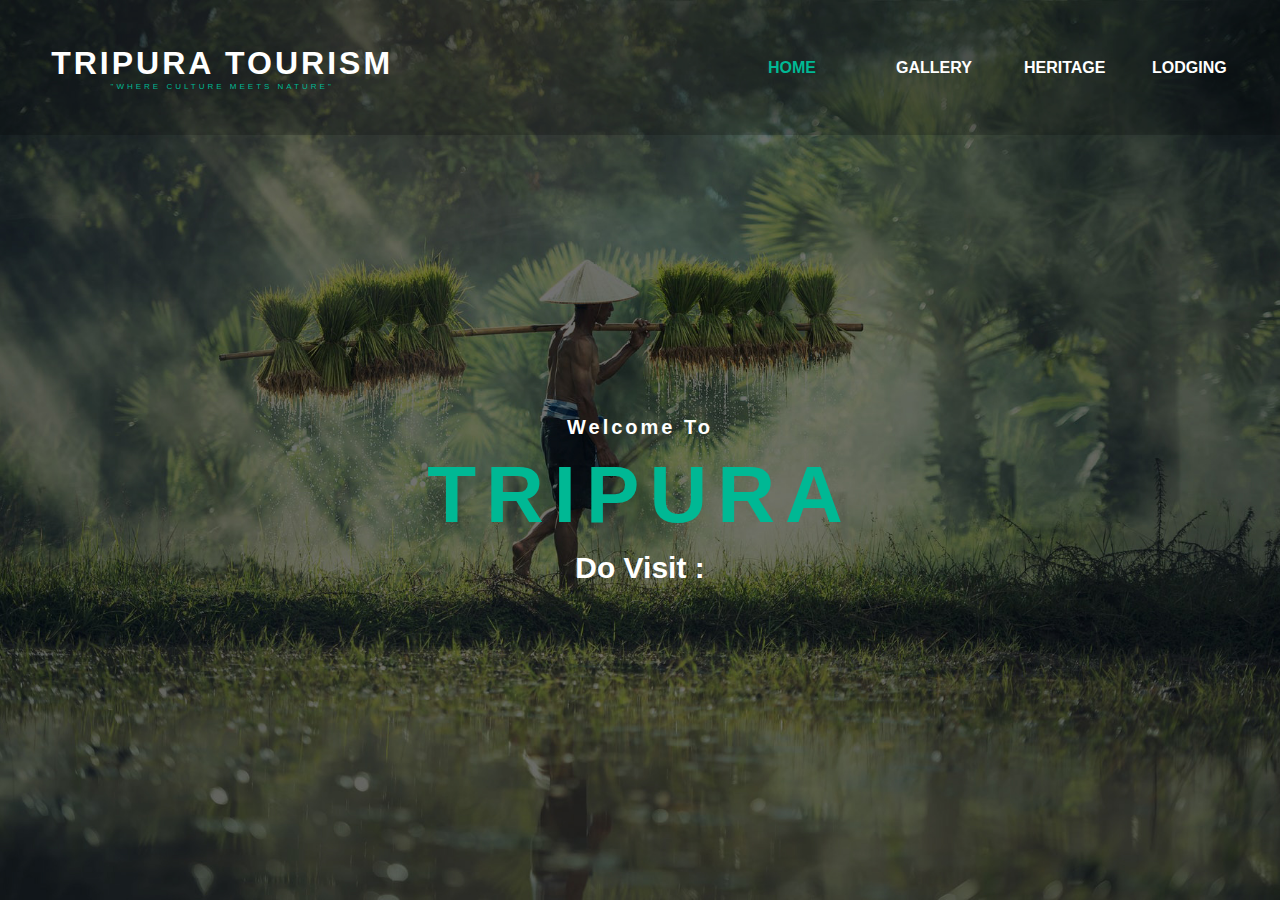
<file: index.html>
<!DOCTYPE html>
<html>
<head>
	<title>Tripura Tourism</title>
	<link rel="stylesheet" type="text/css" href="css/style.css">
</head>
<body>

<header>
	
<nav>
	<div class="logo">
		<h1>Tripura Tourism</h1> 
		<p>"Where Culture Meets Nature"</p>
	</div>

	<div class="menu">
		<a href="#">Home</a>
		<a href="gallery.html">Gallery</a>
		<a href="heritage.html" >Heritage</a>
		<a href="lodging.html">Lodging</a>
	</div>
</nav>
	<main>
		<section>
			<h3>Welcome To</h3>
			<h1>TRIPURA</h1>
			<h2>Do Visit <span class="change_content"> : </span> </h2>
		</section>
	</main>
</header>

</body>
</html>
</file>
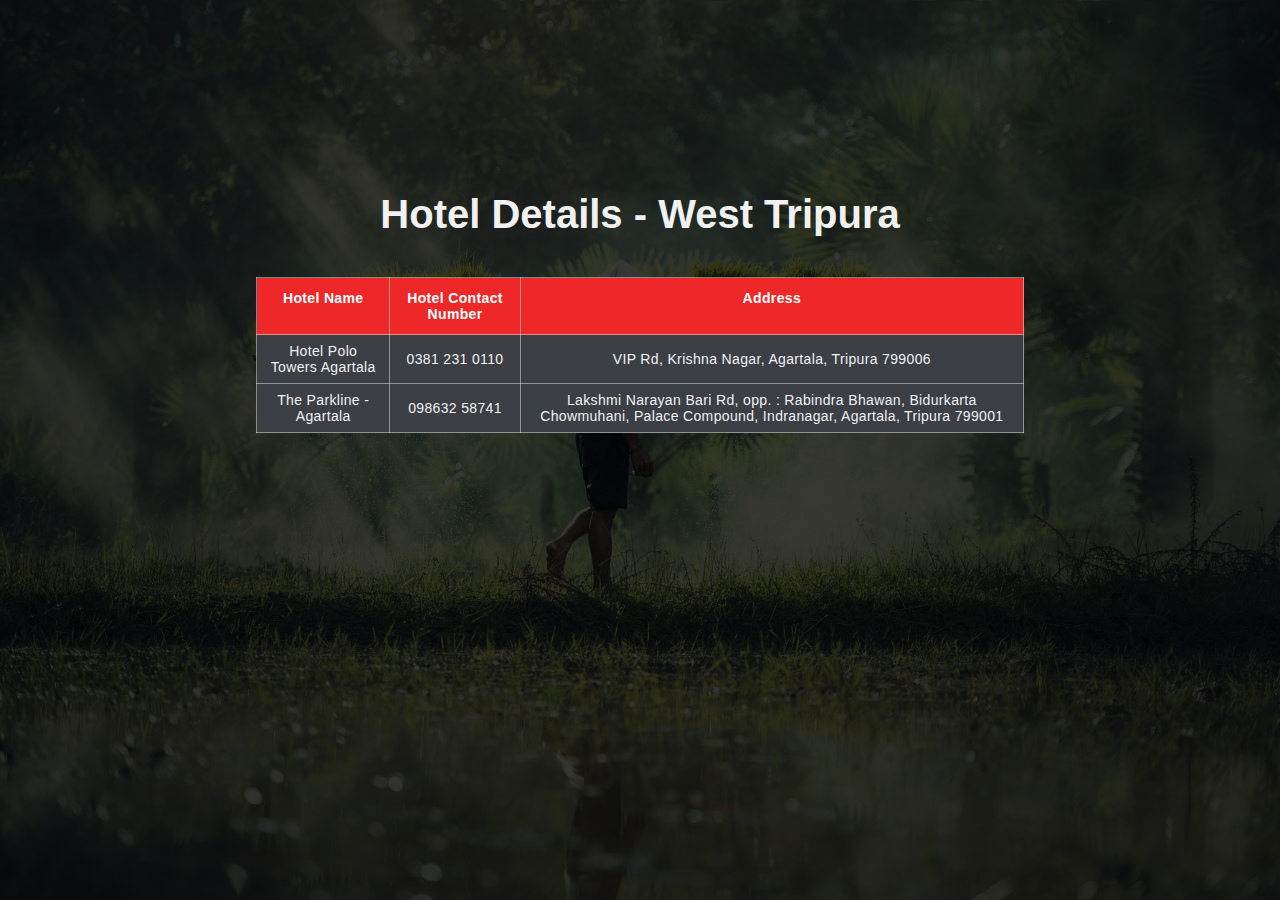
<file: details.html>
<!DOCTYPE html>
<html lang="en">
<head>
    <link rel="stylesheet" href="css/detials.css">
    <title>Details</title>
</head>
<body>
    <div class="table-container">
        <h1 class="heading">Hotel Details - West Tripura</h1>
        <table class="table">
            <thead>
                <tr>
                    <th>Hotel Name</th>
                    <th>Hotel Contact Number</th>
                    <th>Address</th>
                </tr>
            </thead>
            <tbody>
                <tr>
                    <td data-lable="Hotel Name">Hotel Polo Towers Agartala</td>
                    <td data-lable="Hotel Contact Number">0381 231 0110</td>
                    <td data-lable="Address">VIP Rd, Krishna Nagar, Agartala, Tripura 799006</td>
                </tr>
                <tr>
                    <td data-lable="Hotel Name">The Parkline - Agartala</td>
                    <td data-lable="Hotel Contact Number">098632 58741</td>
                    <td data-lable="Address">Lakshmi Narayan Bari Rd, opp. : Rabindra Bhawan, Bidurkarta Chowmuhani, Palace Compound, Indranagar, Agartala, Tripura 799001</td>
                </tr>
            </tbody>
        </table>
    </div>
</body>
</html>
</file>
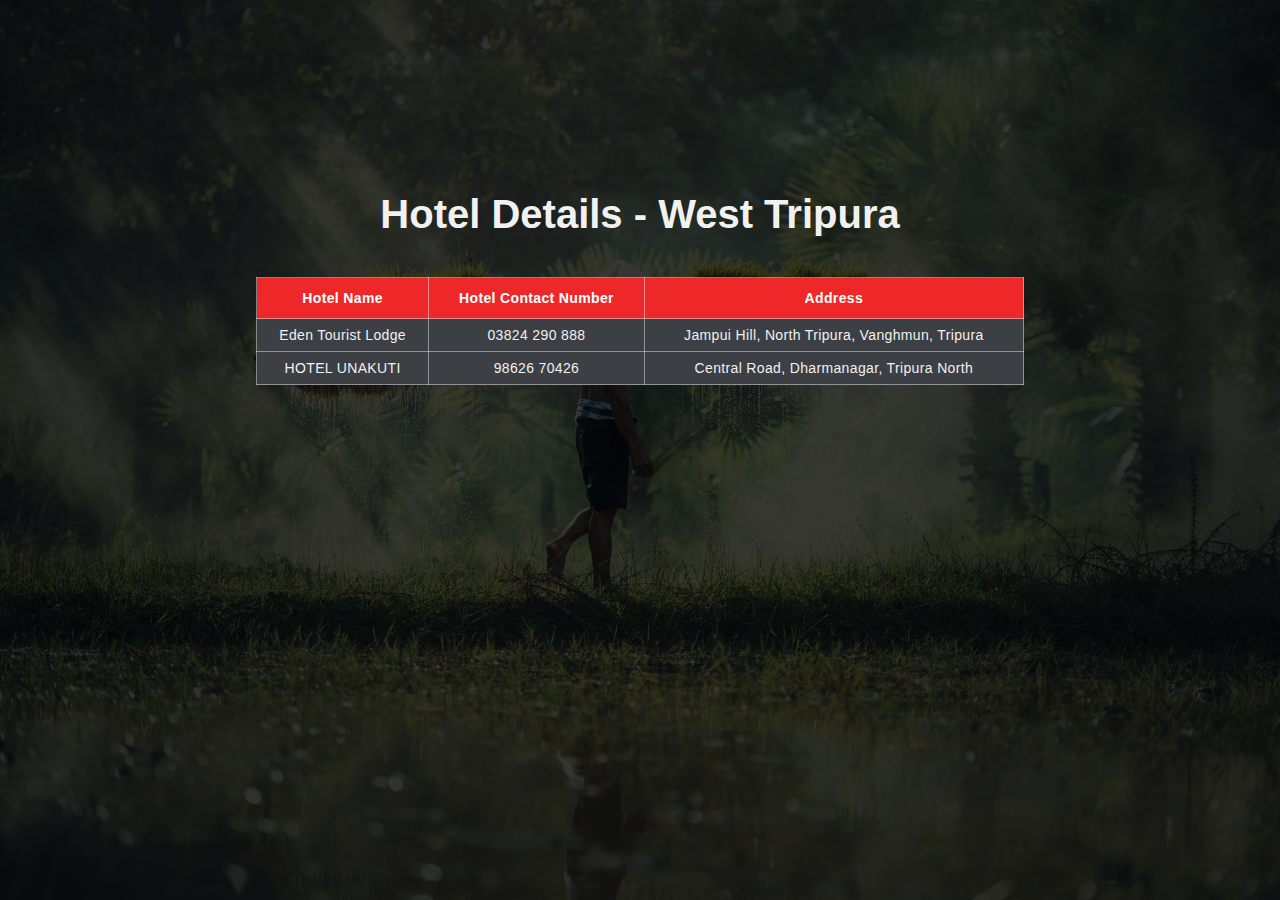
<file: detailsnorth.html>
<!DOCTYPE html>
<html lang="en">
<head>
    <link rel="stylesheet" href="css/detials.css">
    <title>Details</title>
</head>
<body>
    <div class="table-container">
        <h1 class="heading">Hotel Details - West Tripura</h1>
        <table class="table">
            <thead>
                <tr>
                    <th>Hotel Name</th>
                    <th>Hotel Contact Number</th>
                    <th>Address</th>
                </tr>
            </thead>
            <tbody>
                <tr>
                    <td data-lable="Hotel Name">Eden Tourist Lodge</td>
                    <td data-lable="Hotel Contact Number">03824 290 888</td>
                    <td data-lable="Address">Jampui Hill, North Tripura, Vanghmun, Tripura</td>
                </tr>
                <tr>
                    <td data-lable="Hotel Name">HOTEL UNAKUTI</td>
                    <td data-lable="Hotel Contact Number">98626 70426</td>
                    <td data-lable="Address">Central Road, Dharmanagar, Tripura North</td>
                </tr>
            </tbody>
        </table>
    </div>
</body>
</html>
</file>
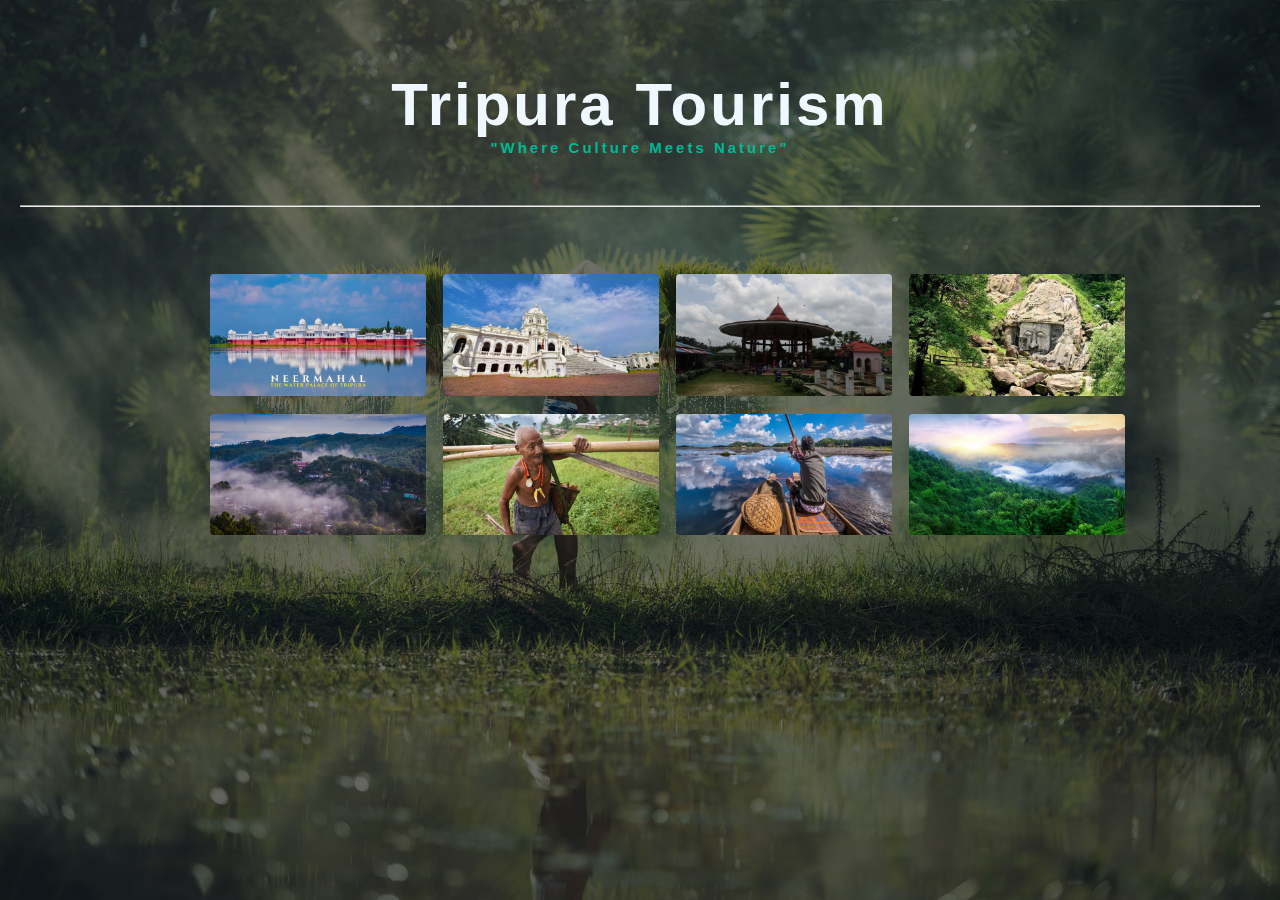
<file: gallery.html>
<!DOCTYPE html>
<html lang="en">
<head>
    <link rel="stylesheet" href="css/gallery.css">
    <title>Gallery</title>
</head>
<body>
    <header>
    <h1>
       Tripura Tourism <p>"Where Culture Meets Nature"</p>
    </h1>
    <hr/>
    </header>
    <main>
    <div class="box">
        <img src="images/gallery/1.jpg">
    </div>
    <div class="box">
       <img src="images/gallery/2.jpg">
    </div>

    <div class="box">
       <img src="images/gallery/3.jpg">
    </div>

    <div class="box">
       <img src="images/gallery/4.jpg">
    </div>

    <div class="box">
       <img src="images/gallery/5.jpg">
    </div>

    <div class="box">
       <img src="images/gallery/6.jpg">
    </div>

    <div class="box">
       <img src="images/gallery/7.jpg">
    </div>

    <div class="box">
       <img src="images/gallery/8.jpg">
    </div>
    </main>
</body>
</html>
</file>
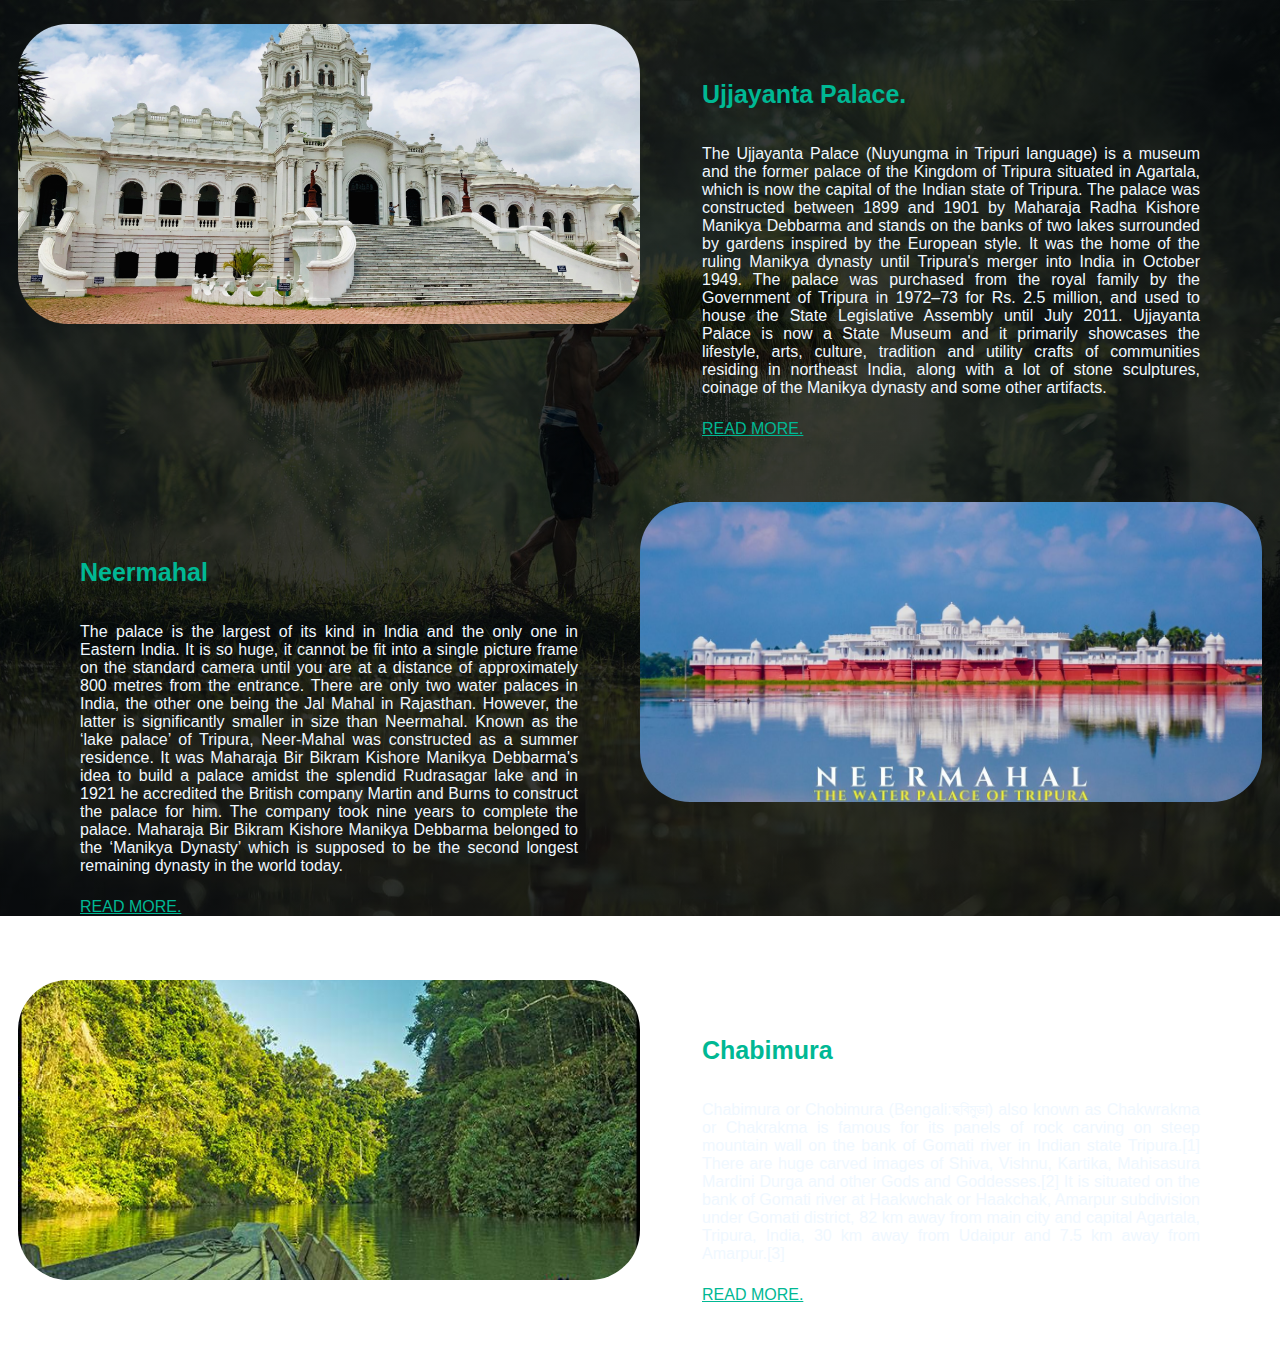
<file: heritage.html>
<!DOCTYPE HTML>
<html lang="en-US">
   <head>
      <title>Heritage Of Tripura</title>
      <link rel="stylesheet" href="css/heritage.css" />
   </head>
   <body>
      <div class="section-container">
         <div class="columns image" style="background-image:url('images/h/1.jpg')">
            &nbsp;
         </div>
         <div class="columns content">
            <div class="content-container">
               <h5>Ujjayanta Palace.</h5>
               <p>
                The Ujjayanta Palace (Nuyungma in Tripuri language) is a museum and the former palace of the Kingdom of Tripura situated in Agartala, which is now the capital of the Indian state of Tripura. The palace was constructed between 1899 and 1901 by Maharaja Radha Kishore Manikya Debbarma and stands on the banks of two lakes surrounded by gardens inspired by the European style. It was the home of the ruling Manikya dynasty until Tripura's merger into India in October 1949. The palace was purchased from the royal family by the Government of Tripura in 1972–73 for Rs. 2.5 million, and used to house the State Legislative Assembly until July 2011. Ujjayanta Palace is now a State Museum and it primarily showcases the lifestyle, arts, culture, tradition and utility crafts of communities residing in northeast India, along with a lot of stone sculptures, coinage of the Manikya dynasty and some other artifacts.
               </p>
               <a href="https://en.wikipedia.org/wiki/Ujjayanta_Palace">
                    READ MORE.
               </a>
            </div>
         </div>
      </div>
      <div class="section-container">
         <div class="columns content">
            <div class="content-container">
               <h5>Neermahal</h5>
               <p>
                The palace is the largest of its kind in India and the only one in Eastern India. It is so huge, it cannot be fit into a single picture frame on the standard camera until you are at a distance of approximately 800 metres from the entrance. There are only two water palaces in India, the other one being the Jal Mahal in Rajasthan. However, the latter is significantly smaller in size than Neermahal.

                Known as the ‘lake palace’ of Tripura, Neer-Mahal was constructed as a summer residence. It was Maharaja Bir Bikram Kishore Manikya Debbarma's idea to build a palace amidst the splendid Rudrasagar lake and in 1921 he accredited the British company Martin and Burns to construct the palace for him. The company took nine years to complete the palace. Maharaja Bir Bikram Kishore Manikya Debbarma belonged to the ‘Manikya Dynasty’ which is supposed to be the second longest remaining dynasty in the world today.
               </p>
               <a href="https://en.wikipedia.org/wiki/Neermahal">
                READ MORE.
               </a>
            </div>
         </div>
         <div class="columns image" style="background-image:url('images/h/2.jpg')">
            &nbsp;
         </div>
      </div>
      <div class="section-container">
         <div class="columns image" style="background-image:url('images/h/3.jpg')">
            &nbsp;
         </div>
         <div class="columns content">
            <div class="content-container">
               <h5>Chabimura</h5>
               <p>
                Chabimura or Chobimura (Bengali:ছবিমুড়া) also known as Chakwrakma or Chakrakma is famous for its panels of rock carving on steep mountain wall on the bank of Gomati river in Indian state Tripura.[1] There are huge carved images of Shiva, Vishnu, Kartika, Mahisasura Mardini Durga and other Gods and Goddesses.[2]

                It is situated on the bank of Gomati river at Haakwchak or Haakchak, Amarpur subdivision under Gomati district, 82 km away from main city and capital Agartala, Tripura, India, 30 km away from Udaipur and 7.5 km away from Amarpur.[3]
               </p>
               <a href="https://en.wikipedia.org/wiki/Chabimura">
                    READ MORE.
               </a>
            </div>
         </div>
      </div>
   </body>
</html>
</file>
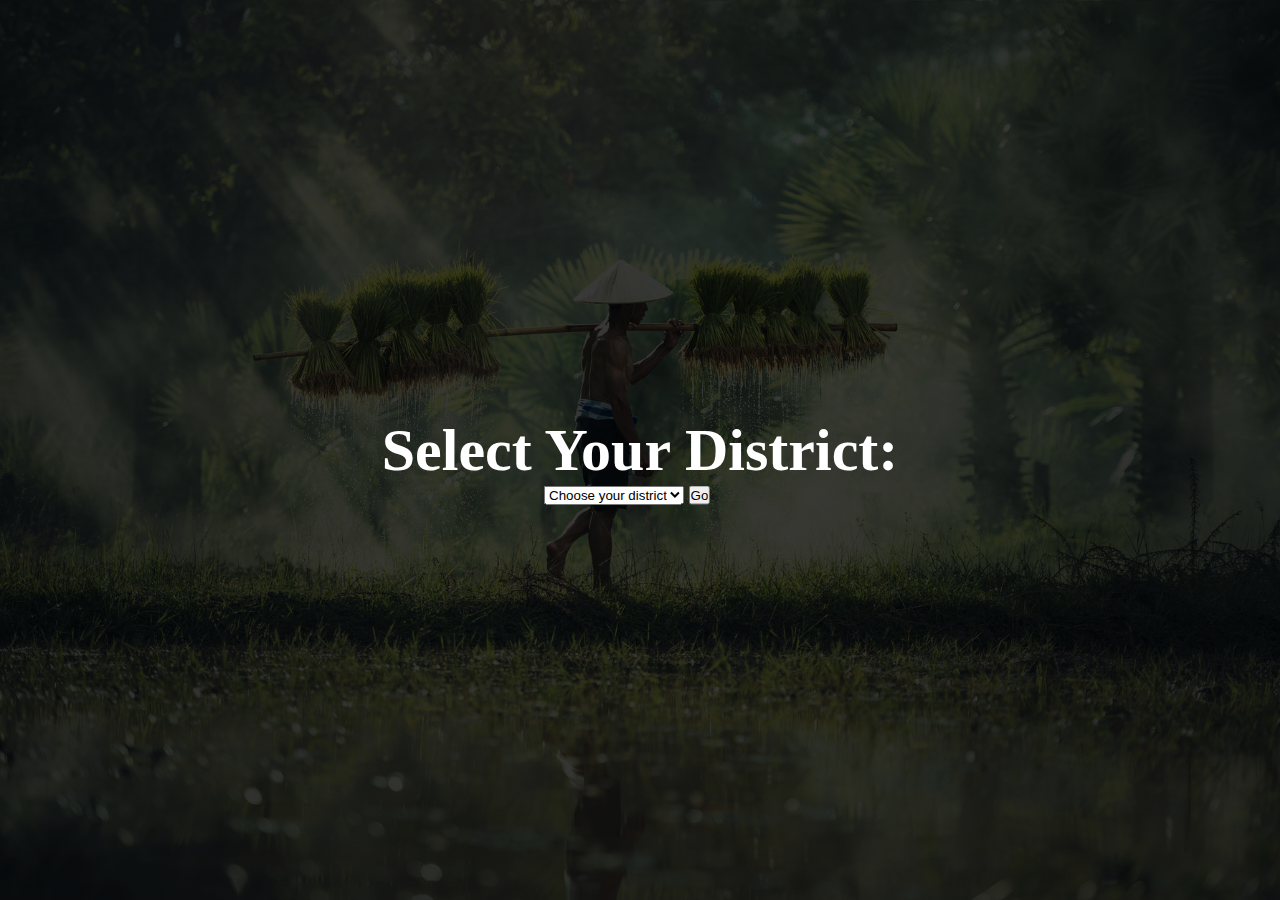
<file: lodging.html>
<!DOCTYPE html>
<html lang="en">
<head>
    <script type="text/javascript">
        function goToNewPage()
        {
            var url = document.getElementById('list').value;
            if(url != 'none') {
                window.location = url;
            }
        }
    </script>
    <link rel="stylesheet" href="css/loadging.css">
    <title>Choose Your District</title>
</head>
<body>
    <div class="title">
        <h1>Select Your District:</h1>
    </div>
    <div class="form">
        <form action="pricing.html">
            <select name="list" id="list" accesskey="target">
                <option value='none' selected>Choose your district</option>
                <option value="details.html">West Tripura</option>
                <option value="detailsnorth.html">North Tripura</option>
            </select>
            <input type=button value="Go" onclick="goToNewPage()" />
        </form>
    </div>
</body>
</html>
</file>
<file: css/style.css>
* {
  margin: 0;
  padding: 0;
  box-sizing: border-box;
  font-family: "Josefin Sans", sans-serif;
}

header {
  width: 100%;
  height: 100vh;
  background-image: url("../images/bg.jpg");
  background-repeat: no-repeat;
  background-size: cover;
  background-position: center;
}

nav {
  width: 100%;
  height: 15vh;
  background: rgba(0, 0, 0, 0.2);
  color: white;
  display: flex;
  justify-content: space-between;
  align-items: center;
  text-transform: uppercase;
}

nav .logo{
  letter-spacing: 3px;
  display: grid;
  padding: 4%;
}

.logo p{
  color: #00b894;
  text-align: center;
  font-size: 8px;
}

nav .menu {
  width: 40%;
  display: flex;
  justify-content: space-around;
}

nav .menu a {
  width: 25%;
  text-decoration: none;
  color: white;
  font-weight: bold;
}

nav .menu a:first-child {
  color: #00b894;
}

main {
  width: 100%;
  height: 85vh;
  display: flex;
  justify-content: center;
  align-items: center;
  text-align: center;
  color: white;
}

section h3 {
  font-size: 20px;
  /* font-weight: 200; */
  letter-spacing: 3px;
}

section h1 {
  color: #00b894;
  margin: 10px 0 0 0;
  font-size: 80px;
  font-weight: 700;
  letter-spacing: 10px;
  text-transform: uppercase;
}

section h2 {
  margin: 10px 0 35px 0;
  font-size: 30px;
}

section p {
  font-size: 15px;
  word-spacing: 2px;
  margin-bottom: 40px;
}

section a {
  padding: 12px 30px;
  border-radius: 4px;
  outline: none;
  text-transform: uppercase;
  font-size: 13px;
  font-weight: 500;
  text-decoration: none;
  letter-spacing: 1px;
  transition: all 0.5s ease;
}

section .btnone {
  /*background: #00b894;*/
  background: #fff;
  color: #000;
}

.btnone:hover {
  background: #00b894;
  color: white;
}

section .btntwo {
  background: #fff;
  color: black;
}

.btntwo:hover {
  background: #00b894;
  color: #000;
}

.change_content:after {
  content: "";
  animation: changetext 15s infinite linear;
  color: #00b894;
}

@keyframes changetext {
  0% {
    content: "Neermahal";
  }
  20% {
    content: "Unakoti";
  }
  35% {
    content: "Rudrasagar Lake";
  }
  60% {
    content: "Dumboor";
  }
  80% {
    content: "Ujjayanta Palace";
  }
  100% {
    content: "Chabimura";
  }
}
</file>
<file: css/detials.css>
*{
    margin: 0;
    padding: 0;
    box-sizing: border-box;
    font-family: 'Poppins', sans-serif;
}

body{
    background-image:linear-gradient(rgba(0,0,0,0.5), rgba(0,0,0,0.5)), url("../images/bg.jpg");
    background-size: cover;
    background-attachment: fixed;
    background-repeat: no-repeat;
    height: 100vh;
}

.table-container{
    padding: 15% 20%;
    margin: 0 0;
}

.heading{
    font-size: 40px;
    text-align: center;
    color: #f1f1f1;
    margin-bottom: 40px;
}

.table{
    width: 100%;
    border-collapse: collapse;
}

.table thead{
    background-color: #ee2828;
}

.table thead tr th{
    font-size: 14px;
    font-weight: 600;
    letter-spacing: 0.35px;
    color: #FFFFFF;
    opacity: 1;
    padding: 12px;
    vertical-align: top;
    border: 1px solid #dee2e685;
}

.table tbody tr td{
    font-size: 14px;
    letter-spacing: 0.35px;
    font-weight: normal;
    color: #f1f1f1;
    background-color: #3c3f44;
    padding: 8px;
    text-align: center;
    border: 1px solid #dee2e685;
}
</file>
<file: css/gallery.css>
* {
    margin: 0;
    padding: 0;
    font-family: "Josefin Sans", sans-serif;
}

body{
  width: 100%;
  height: 100vh;
  background-image: url("../images/bg.jpg");
  background-repeat: no-repeat;
  background-size: cover;
  background-position: center;
}
 
h1{
  text-align: center;
  letter-spacing: 3px;
  display: grid;
  padding: 4%;
  color: aliceblue;
}

p{
  color: #00b894;
  font-size: 15px;
}
 
header{
 font-size: 30px;
 padding: 20px;
}

main{
    margin-left: 200px;
    margin-top: 40px;
}

.box{
  width: 20%;
  float: left;
  padding: 7px;
  padding-left: 10px;  
  display: block;
  overflow: hidden;
  border-radius: 3px;
}
 
img{
  width: 100%;
  border-radius: 4px;
}
 
img:hover{
   transform: scale(2,2);
   transition: .3s transform;
}
</file>
<file: css/heritage.css>
*{
padding:8px 6px;
margin: 0;
box-sizing: border-box;
}

body{
overflow-x:hidden;
font-family:'PT Sans', sans-serif;
width: 100%;
height: 100vh;
background-image: linear-gradient(rgba(0,0,0,0.5), rgba(0,0,0,0.5)), url("../images/bg.jpg");
background-repeat: no-repeat;
background-size: cover;
background-position: center;
}

.section-container{
--bs-gutter-x: 1.5rem;
--bs-gutter-y: 0;
display: flex;
flex-wrap: wrap;
}

.section-container .columns{
flex:0 0 auto;
width:50%;
}

.section-container .columns.image{
border-radius: 50px;
height: 300px;
object-fit: contain;
background-position:center;
background-repeat:no-repeat;
background-size:cover;
}

.section-container .columns.content .content-container{
    padding:40px 50px;
}

.section-container .columns.content .content-container h5{
    color: #00b894;
font-weight:700;
font-size:25px;
margin-bottom:20px;
}

.section-container .columns.content .content-container p{
    color: aliceblue;
font-weight:400;
font-size:16px;
margin-bottom:20px;
margin-bottom:15px;
text-align:justify;
}

.section-container .columns.content .content-container a{
    color: #00b894;
}
</file>
<file: css/loadging.css>
*{
    margin: 0;
    padding: 0;
    font-family: 'Poppins', sans-serif;
}
.logo img {
    position: absolute;
    top: -8%;
    left: -1%;
    width: 400px;
    height: auto;
}
body{
    background-image:linear-gradient(rgba(0,0,0,0.5), rgba(0,0,0,0.5)), url("../images/bg.jpg");
    background-size: cover;
    background-repeat: no-repeat;
    height: 100vh;
}
.title{
    position: absolute;
    top: 50%;
    left: 50%;
    letter-spacing: 0px;
    transform: translate(-50%,-50%);
}
.title h1{
    color: #fff;
    font-size: 60px;
    font-family: "montserrat";
}
.form{
    position: absolute;
    top: 55%;
    left: 49%;
    letter-spacing: 0px;
    transform: translate(-50%,-50%);
}
</file>
